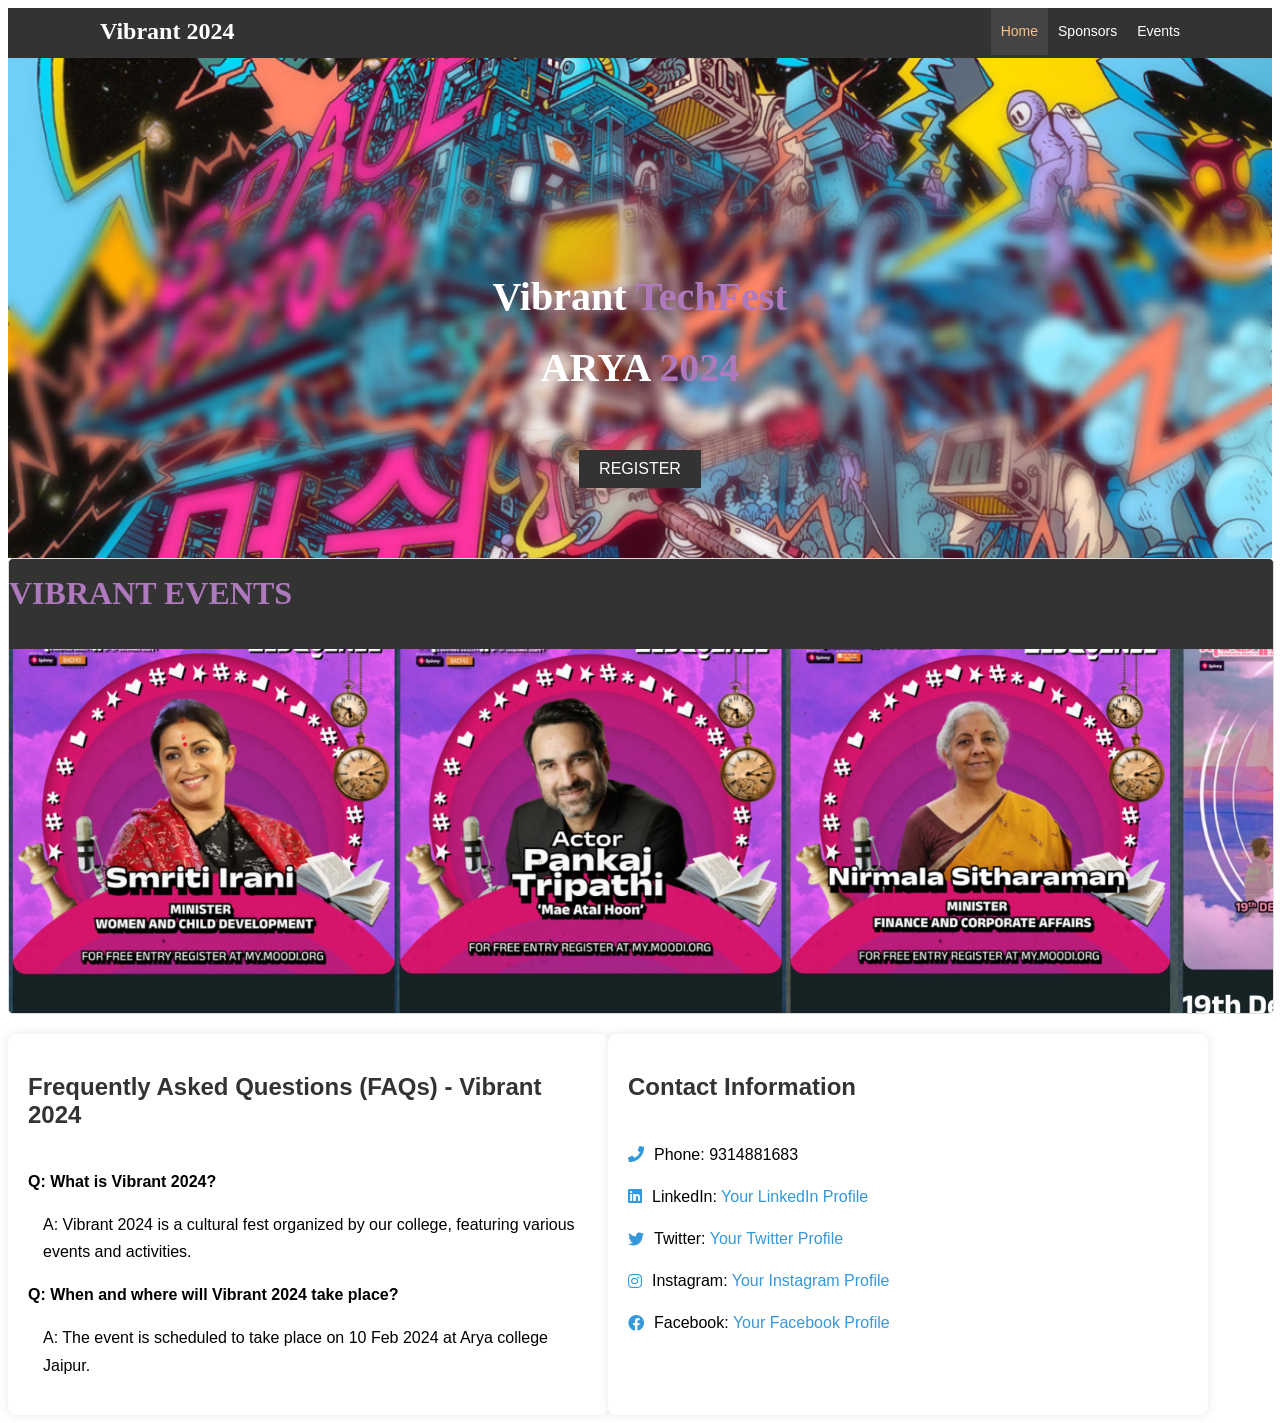
<file: Hotel-Website-main/index.html>
<!DOCTYPE html>
<html lang="en">
<head>
    <meta charset="UTF-8">
    <meta http-equiv="X-UA-Compatible" content="IE=edge">
    <meta name="description" content="welcome to the most extraordinary hotel in boston massachusetts">
    <meta name="keywords" content="hotel,boston">
    <link rel="stylesheet" href="https://cdnjs.cloudflare.com/ajax/libs/font-awesome/5.15.1/css/all.min.css">
    <link rel="stylesheet" href="style.css">
    <title>Hotel BT | boston hotel</title>
</head>
<body>
    <header>
    
 <nav id="navbar">
     <div class="container">
     <!--this one is so that user can click on the HBT and get leaded to the home page directly-->
     <h1 class="logo"><a href="index.html">Vibrant 2024</a></h1>
     <!--these are the three unorderd lists in the navigation bar-->
     <ul>
      <li><a class="current" href="index.html">Home</a></li>
      <li>
        
        <div class="dropdown">
            <a class="dropbtn" href="#Sponsors">Sponsors</a>
            <div class="dropdown-content">
                <a href="#Sponsors">DeltaX</a>
                <a href="#Sponsors">Google</a>
                <a href="#Sponsors">Bewkoof Tees</a>
                <a href="#Sponsors">Urbanic India</a>
                <a href="#Sponsors">Ted Talks</a>
                <a href="#Sponsors">Myntra</a>
            </div>
        </div>
    
    </li>

      




      <li>
        <div class="dropdown">
            <a class="dropbtn" href="#Events">Events</a>
            <div class="dropdown-content">
                <a href="#Events">Sean Talkshow</a>
                <a href="#Events">Grover Talkshow</a>
                <a href="#Events">Mae Atal hoon</a>
                <a href="#Events">Pink Music Fest</a>
                <a href="#Events">Smriti Irani </a>
                <a href="#Events">Finance Talkshow</a>
            </div>
        </div>
    </li>

     </ul>
     </div>
 </nav>

<div id="showcase">
    <div class="container">
        <div class="showcase-content">
            <h1><span class="text-primary">Vibrant</span> TechFest</h1>
            <h1><span class="text-primary">ARYA</span> 2024 </h1>
            
          <!--<p>Lorem ipsum dolor sit amet, consectetur adipisicing elit. Illo voluptate omnis ipsa iure laborum voluptatum doloremque veritatis eum maiores. Quibusdam iste ducimus 
                doloremque dolorum aliquam consequuntur nobis nemo expedita ipsum.</p> -->
      
                <!--  <a href="about.html">About Our Hotel</a>
        <a class="btn" href="about.html">About Our Hotel</a>-->
        <br>
       <button class="btn" onclick="toggleRegistration()">REGISTER</button>
       <div id="registration-container">
        <h2>Registration Form</h2>
        <form action="your_registration_handler.php" method="post">
            <!-- Add your registration form fields here -->
            <label for="username">Phone No:</label>
            <input type="text" id="username" name="username" required>
            
            <label for="email">Email:</label>
            <input type="email" id="email" name="email" required>
            
            <label for="password">password:</label>
            <input type="password" id="password" name="password" required>
            <label for="username">College name:</label>
            <input type="text" id="username" name="username" required>
            
            
            
    
            <input type="submit" value="Register">
        </form>
    </div>
        
            </div>
    </div>
</div>





<!--<div id="showcaseevents">
    <div class="container">
        <div class="showcaseevents-container">
            <img src="Untitled design (1).png" alt="image-carousel">
        </div>
    </div>
</div>
-->

<!--
<div id="full-container">
    <div id="right-container">
        
        <h2>About Us</h2>
        <p>Get ready for an amazing cultural events called Vibrant 2024. Its going to be fantastic blent of thought-provoing Talk sessions and electrifying music festivals.
            Join us for an inspiring day filled with ideas, creativity and incredible day filled with ideas. Dont miss out on this opportunity and register yourself today!
        </p>
    </div>
-->





</div>
<div id="event-container">
    
    <div id="carousel-container">
        <h1>VIBRANT EVENTS</h1>
        <div id="image-carousel">
            <img class="carousel-image" src="WhatsApp Image 2024-01-11 at 4.00.04 PM (1).jpeg" alt="Image 1">
            <img class="carousel-image" src="WhatsApp Image 2024-01-11 at 4.00.04 PM (2).jpeg" alt="Image 2">
            <img class="carousel-image" src="WhatsApp Image 2024-01-11 at 4.00.04 PM.jpeg" alt="Image 3">
            <img class="carousel-image" src="WhatsApp Image 2024-01-11 at 4.00.06 PM.jpeg" alt="Image 1">
            <img class="carousel-image" src="WhatsApp Image 2024-01-11 at 4.10.22 PM.jpeg" alt="Image 2">
            <img class="carousel-image" src="WhatsApp Image 2024-01-11 at 4.00.04 PM (1).jpeg" alt="Image 1">
            <img class="carousel-image" src="WhatsApp Image 2024-01-11 at 4.00.04 PM (2).jpeg" alt="Image 2">
            <img class="carousel-image" src="WhatsApp Image 2024-01-11 at 4.00.04 PM.jpeg" alt="Image 3">
            <img class="carousel-image" src="WhatsApp Image 2024-01-11 at 4.00.06 PM.jpeg" alt="Image 1">
            <img class="carousel-image" src="WhatsApp Image 2024-01-11 at 4.10.22 PM.jpeg" alt="Image 2">
            <img class="carousel-image" src="WhatsApp Image 2024-01-11 at 4.00.04 PM (1).jpeg" alt="Image 1">
            <img class="carousel-image" src="WhatsApp Image 2024-01-11 at 4.00.04 PM (2).jpeg" alt="Image 2">
            <img class="carousel-image" src="WhatsApp Image 2024-01-11 at 4.00.04 PM.jpeg" alt="Image 3">
            <img class="carousel-image" src="WhatsApp Image 2024-01-11 at 4.00.06 PM.jpeg" alt="Image 1">
            <img class="carousel-image" src="WhatsApp Image 2024-01-11 at 4.10.22 PM.jpeg" alt="Image 2">
            <img class="carousel-image" src="WhatsApp Image 2024-01-11 at 4.00.04 PM (1).jpeg" alt="Image 1">
            <img class="carousel-image" src="WhatsApp Image 2024-01-11 at 4.00.04 PM (2).jpeg" alt="Image 2">
            <img class="carousel-image" src="WhatsApp Image 2024-01-11 at 4.00.04 PM.jpeg" alt="Image 3">
            <img class="carousel-image" src="WhatsApp Image 2024-01-11 at 4.00.06 PM.jpeg" alt="Image 1">
            <img class="carousel-image" src="WhatsApp Image 2024-01-11 at 4.10.22 PM.jpeg" alt="Image 2">
            <img class="carousel-image" src="WhatsApp Image 2024-01-11 at 4.00.04 PM (1).jpeg" alt="Image 1">
            <img class="carousel-image" src="WhatsApp Image 2024-01-11 at 4.00.04 PM (2).jpeg" alt="Image 2">
            <img class="carousel-image" src="WhatsApp Image 2024-01-11 at 4.00.04 PM.jpeg" alt="Image 3">
            <img class="carousel-image" src="WhatsApp Image 2024-01-11 at 4.00.06 PM.jpeg" alt="Image 1">
            <img class="carousel-image" src="WhatsApp Image 2024-01-11 at 4.10.22 PM.jpeg" alt="Image 2">
            
            
            <!-- Add more images as needed -->
        </div>
    </div>
</div>

<!--
<button class="carousel-button" onclick="prevImage()">&#10094;</button>
<button class="carousel-button" onclick="nextImage()">&#10095;</button>-->
</header>


<!--
<section id="home-info" class="bg-dark">
    <div class="info-img"></div>
    <div class="info-content">
        <h2> <span class="text-primary">The History </span><span class="text-secondary"> Of Our Hotel</span></h2>
        <p>Lorem ipsum dolor sit amet consectetur adipisicing elit. Esse, possimus harum? Laudantium pariatur, harum dolorum dolores quasi consequatur! Consequatur deserunt atque molestias amet, alias dolorem! Similique voluptatum consectetur  </p>
   <br><a href="about.html" class="btn btn-light ">Read More</a>
    </div>

</section>
-->
<!--
<section id="features">
    <div class="box bg-light">
        <i class="fa-light fa-hotel"></i>
       <span class="text-primary"><h3>Great Location</h3> </span>
        <p>Lorem ipsum dolor, sit amet consectetur adipisicing
             elit. Laudantium, harum.</p>

    </div>
    <div class="box bg-primary">
        <i class="fa-light fa-pot-food"></i>
        <span class="text-primary"> <h3>Free Meals</h3><br></span>
                <p>Lorem ipsum dolor, sit amet consectetur adipisicing
                     elit. Laudantium, harum.</p>     
                     
    </div>
     <div class="box bg-light">
        <i class="fa-solid fa-dumbbell"></i>
        <span class="text-primary">   <h3>Fitness Rooms</h3></span>
                <p>Lorem ipsum dolor, sit amet consectetur adipisicing
                             elit. Laudantium, harum.</p>
    </div>
</section>
-->

<div id="flex-container">
    <div id="faqs">
        <h2>Frequently Asked Questions (FAQs) - Vibrant 2024</h2>
        <div class="faq-item">
            <div class="faq-question">Q: What is Vibrant 2024?</div>
            <div class="faq-answer">
                <p>A: Vibrant 2024 is a cultural fest organized by our college, featuring various events and activities.</p>
            </div>
        </div>
        <div class="faq-item">
            <div class="faq-question">Q: When and where will Vibrant 2024 take place?</div>
            <div class="faq-answer">
                <p>A: The event is scheduled to take place on 10 Feb 2024 at Arya college Jaipur.</p>
            </div>
        </div>
        <!-- Add more FAQs as needed -->
    </div>

    <div id="contact-info">
        <h2>Contact Information</h2>
        <!-- Add your social media and contact information here -->
        
            <div class="contact-item">
                <i class="fas fa-phone"></i>
                <span>Phone: 9314881683</span>
            </div>
            <div class="contact-item">
                <i class="fab fa-linkedin"></i>
                <span>LinkedIn: <a href="https://www.linkedin.com/school/aryacollege/" target="_blank">Your LinkedIn Profile</a></span>
            </div>
            <div class="contact-item">
                <i class="fab fa-twitter"></i>
                <span>Twitter: <a href="https://www.linkedin.com/school/aryacollege/" target="_blank">Your Twitter Profile</a></span>
            </div>
            <div class="contact-item">
                <i class="fab fa-instagram"></i>
                <span>Instagram: <a href="https://www.instagram.com/aryacollege?igsh=MTB1aHpqZGlrODFycg==" target="_blank">Your Instagram Profile</a></span>
            </div>
            <div class="contact-item">
                <i class="fab fa-facebook"></i>
                <span>Facebook: <a href="https://www.instagram.com/aryacollege?igsh=MTB1aHpqZGlrODFycg==" target="_blank">Your Facebook Profile</a></span>
            </div>
    </div>    
</div>
        
<footer id="main-footer">

</footer>
<script src="carousel.js"></script> <!-- Include the external JavaScript file -->
</body>
</html>
</file>
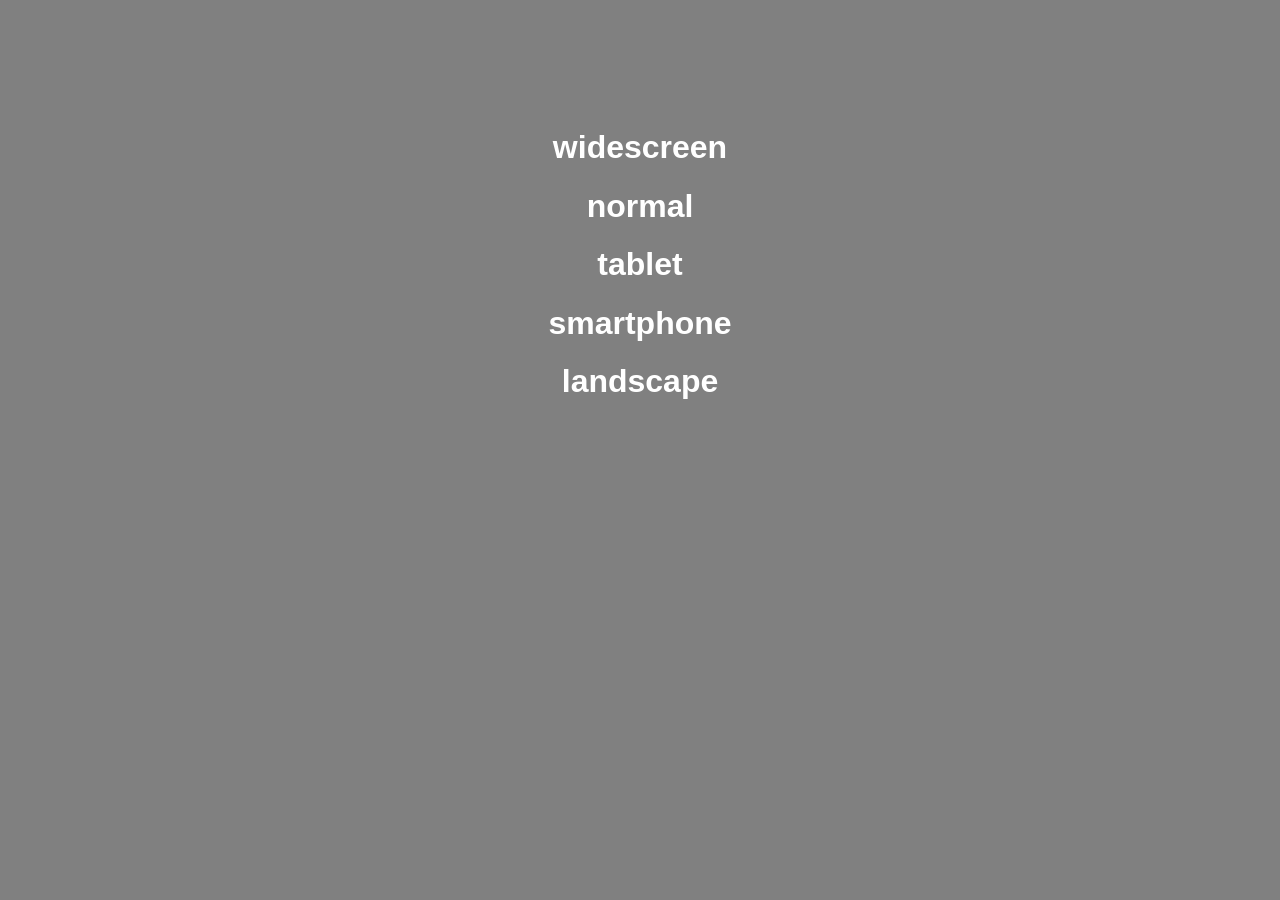
<file: Hotel-Website-main/mediaqueries.html>
<!DOCTYPE html>
<html lang="en">
<head>
    <meta charset="UTF-8">
    <meta http-equiv="X-UA-Compatible" content="IE=edge">
    <meta name="viewport" content="width=device-width, initial-scale=1.0">
    <title>media queries</title>
    <style>
        body {
          font-family: Arial, Helvetica, sans-serif;
            background: gray;
            color: white;
            text-align: center;
            padding-top: 100px; 
             }

             /*smartphones*/
             @media(max-width: 500px) {
                 body{
                     background: red;
                 }
                #smartphone h1{
                    display: block;
                }

             /*tablet*/
             @media(min-width: 501px) and (max-width: 768px) {
                 body{
                     background: rgb(22, 17, 97);
                     }
               
                  #tablet h1{
                    display: block;
                 }
            }

             /*normal*/
             @media(min-width:769px) and (max-width: 1200px) {
                 body{
                     background: green;
                 }
                #normal h1{
                    display: block;
                }
            }

             /*widescreen*/
             @media(min-width: 1200) {
                 body{
                     background: black;
                 }
                #widescreen h1{
                    display: block;
                }
             }
    </style>
</head>
<body>
    <div id="widescreen"><h1>widescreen</h1></div>
    <div id="normal"><h1>normal</h1></div>
    <div id="tablet"><h1>tablet</h1></div>
    <div id="smartphone"><h1>smartphone</h1></div>
    <div id="landscape"><h1>landscape</h1></div>
</body>
</html>
</file>
<file: Hotel-Website-main/style.css>
{
    margin: 0;
    padding: 0;
    box-sizing: border-box;
}

html,body{
    font-family: 'Segoe UI', Tahoma, Geneva, Verdana, sans-serif;
    line-height: 1.7em ;

}

a{
    color: #333;
    text-decoration: none;
}

h1,h2,h3{
    padding-bottom: 20px;
}
h1{
    font-family: Georgia, 'Times New Roman', Times, serif;
    color: rgb(175, 121, 189)
}
p{
    margin: 1 0px 0;
}

/*utility classes*/
.container{
    margin: auto;
    max-width: 1100px;
    overflow: auto;
    padding: 0 20px;



}
 /*navbar*/
#navbar {
    background: #333;
    color: #fff;
    overflow: auto;
    height: 50px; /* Adjust the height as needed */
}

#navbar a {
    color: #fff;
}

#navbar h1 {
    float: left;
    padding: 10px; /* Adjust the padding as needed */
    margin: 0;
}

#navbar ul {
    float: right;
    list-style: none;
    margin: 0; /* Remove default margin */
}

#navbar ul li {
    float: left;
}

#navbar ul li a {
    display: block;
    padding: 10px; /* Adjust the padding as needed */
    margin: 0; /* Remove default margin */
    font-size: 14px; /* Adjust the font size as needed */
}

#navbar ul li a:hover,
#navbar ul li a.current {
    background: #444;
    color: #f7c08a;
}






#registration-container {
    position: fixed;
    top: 60%;
    right: 5%;
    transform: translate(0, -50%);
    display: none;
    background-color: rgba(154, 90, 167, 0.9); /* Slightly transparent background */
    padding: 15px;
    box-shadow: -5px 0 10px rgba(0, 0, 0, 0.2); /* Box shadow on the left side */
    z-index: 1; /* Ensure the registration container is on top */
    max-height: 60vh; /* Set a maximum height for smaller screens */
    width: 350px; /* Adjust the width as needed */
    border-radius: 8px;
    box-sizing: border-box; /* Include padding and border in the total width/height */
    overflow-y: auto; /* Enable vertical scrollbar if content overflows */
}

#register-button {
    background-color: #4CAF50;
    color: #fff;
    padding: 15px;
    border: none;
    cursor: pointer;
    opacity: 0.8; /* Set the opacity to make it slightly transparent */
}

/* Add some basic styling for form elements */
form {
    display: grid;
    grid-template-columns: 1fr;
    grid-gap: 10px;
}

label {
    max-height: 2%;
    font-weight: bold;
    margin-bottom: 5px;
    display: block;
    color: #fff; /* Set label text color to white */
}

input {
    width: 100%; /* Make input fields full width */
    padding: 8px;
    box-sizing: border-box;
    margin-bottom: 10px;
}

input[type="submit"] {
    background-color: #4CAF50;
    color: #fff;
    cursor: pointer;
}
/* Style the dropdown container */
.dropdown {
    display: inline-block;
}

/* Style the dropdown button/link */
.dropdown .dropbtn {
    font-size: 16px;  
    border: none;
    outline: none;
    color: white;
    padding: 14px 16px;
    background-color: inherit;
    font-family: inherit;
    margin: 0;
}

/* Style the dropdown content (hidden by default) */
.dropdown-content {
    display: none;
    position: absolute;
    background-color: #444;
    min-width: 160px;
    box-shadow: 0 8px 16px 0 rgba(0,0,0,0.2);
    z-index: 1;
}

/* Style the links inside the dropdown */
.dropdown-content a {
    float: none;
    color: black;
    padding: 12px 16px;
    text-decoration: none;
    display: block;
    text-align: left;
}

/* Add a background color on hover */
.dropdown-content a:hover {
    background-color: #ddd;
}

/* Show the dropdown menu on hover */
.dropdown:hover .dropdown-content {
    display: block;
}


/*showcase*/
#showcase{
    background: url('IMG_6287\ \(1\).JPEG')no-repeat
center center/cover;
height:500px;
}

#showcase .showcase-content{
color: #fff;
font-size: 20px;
line-height: 1.2em;
text-align: center;
padding: 200px 0 ;
}

#showcase .showcase-content .text-primary{
    color: #ffffff;
}

.btn{
    background: #333;
    color: #fff;
    border: none;
    font-size: 16px;
    padding: 10px 20px;
    cursor: pointer;*/

}

.btn-light{
    background-color: #fff;
    color: #333;
}
.btn:hover{
    background: #f7c08a;
    color: #333;
}

/*home info*/
#home-info{
    height: 400px;
}
#home-info .info-content{
float: right;
background-color: #333;
width: 50%;
height: 100%;
text-align: center;
padding: 50px 30px;
overflow: hidden;
}

#home-info .info-content .text-primary{
   
    color: #c9925b;
}

#home-info .info-content .text-secondary{
   
    color: #fff;
}

#home-info .info-img{
    float: left;
    width: 50%;
    background: url('../img/photo-1.jpg')no-repeat;
    min-height: 100%;
    }



    /* styles.css */


/*
#event-container{

    background-color: #333;
    
}
#right-container{
    
    background-color: #333;
}
#right-container h2 {
    
    text-align: right;
    color: #c9925b;
    font-family: Georgia, 'Times New Roman', Times, serif;
    font-size: large;
}
#right-container p{
    text-align: right;
    color: #ffffff;
    font-family: Georgia, 'Times New Roman', Times, serif;
}
*/

#carousel-container {
    background-color: #333;
    width: 100%;
    height: 12cm; /* Set a specific height for the carousel */
    overflow: hidden;
    border: 1px solid #ddd;
    border-radius: 5px;
}

#image-carousel {
    display: flex;
    transition: transform 0.5s ease-in-out;
    width: 300%; /* Set width to accommodate all images */
    height: 100%; /* Ensure the height is 100% of the carousel container */
}

.carousel-image {
    width: 33.33%;
    height: auto;
}



/*features*/
.box{
    
    float: left ;
    width: 33.3%;
    padding: 50px;
    text-align: center;
}

.bg-dark{
    font-family:'Times New Roman', Times, serif;
    background: #333;
    color: #fff;
}

.bg-light{
    font-family:'Times New Roman', Times, serif;
    background: #f4f4f4;
    color: #333;
}

.bg-primary{
    font-family: 'Times New Roman', Times, serif;
    background-color: #333;
    background: #ecae6f;
}

.box .text-primary{
    font-size: large;
    font-family:Georgia, 'Times New Roman', Times, serif ;
}

/*About info*/
#about-info .info-right{
    float: right;
    width: 50%;
    min-height: 100%;
}
#about-info .info-right img{
    display: block;
    padding: 50px 0;
    margin: auto;
    width: 70;

}
#about-info .info-left{
    float: left;
    padding: 50px 0;
    width: 50%;
    min-height: 100%;
}

/*Footer*/
#main-footer{
    text-align: left;
    background: #333;
    font-family: initial;
    font-size: 10px;
    
}

#flex-container {
    display: flex;
    width: 100%;
    max-width: 1200px; /* Set a maximum width for larger screens */
    margin-top: 20px; /* Add some space between registration form and the flex container */
}

#faqs {
    flex: 1; /* Take up all available space */
    background-color: #fff;
    padding: 20px;
    border-radius: 8px;
    box-shadow: 0 0 10px rgba(0, 0, 0, 0.1);
}

#faqs h2 {
    color: #333;
}

.faq-item {
    margin-bottom: 10px;
}

.faq-question {
    cursor: pointer;
    font-weight: bold;
    margin-bottom: 5px;
}

.faq-answer {
    margin-left: 15px;
}

#contact-info {
    flex: 1; /* Take up all available space */
    background-color: #fff;
    padding: 20px;
    border-radius: 8px;
    box-shadow: 0 0 10px rgba(0, 0, 0, 0.1);
}

#contact-info h2 {
    color: #333;
}

.contact-item {
    display: flex;
    align-items: center;
    margin-bottom: 15px; /* Add more space between contact items */
}

.contact-item i {
    margin-right: 10px;
    color: #3498db; /* Change the color of the icons to blue */
}

.contact-item a {
    color: #3498db; /* Change the color of the links to blue */
    text-decoration: none;
}

.contact-item a:hover {
    text-decoration: underline; /* Add underline on hover for better visibility */
}
</file>
